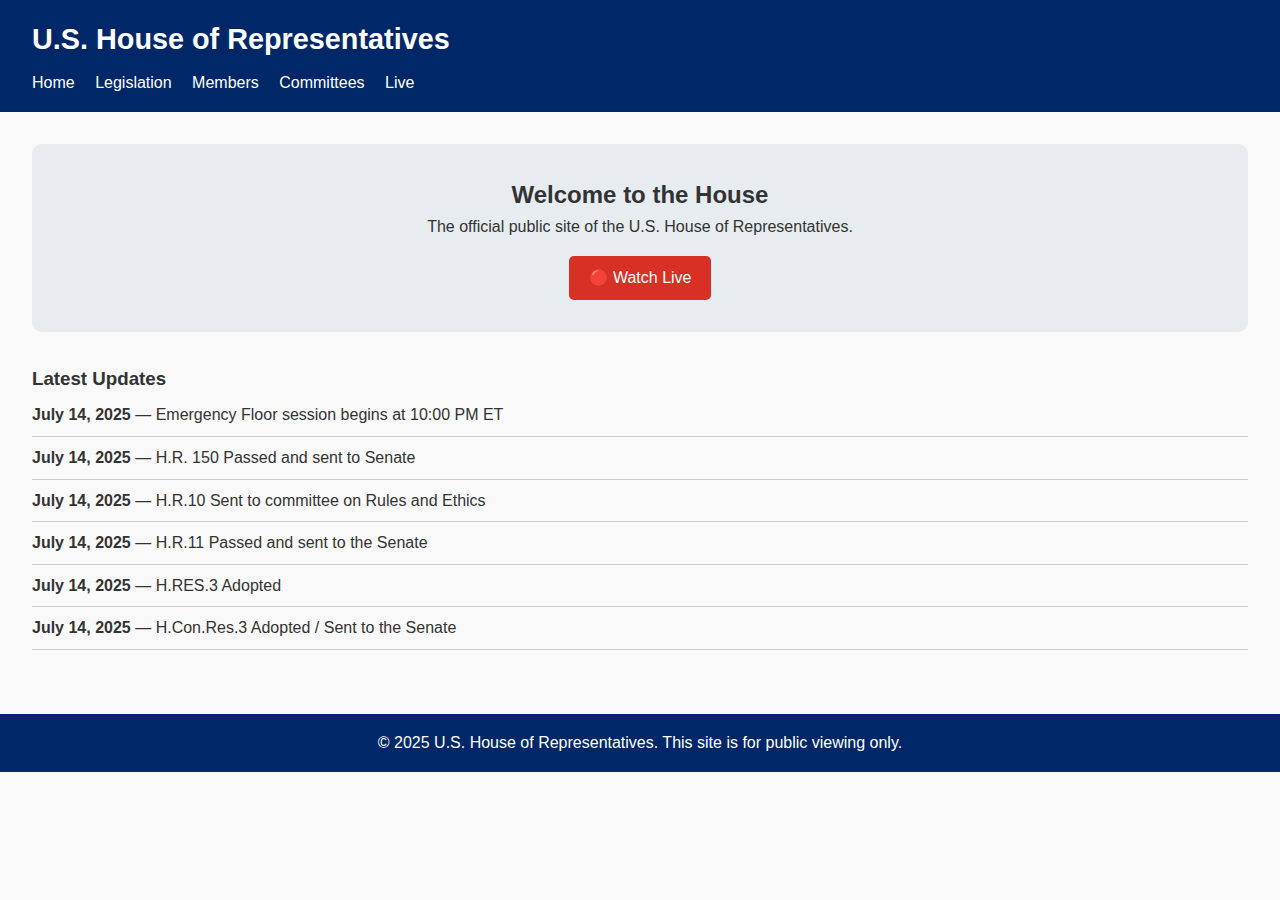
<file: index.html>
<!DOCTYPE html>
<html lang="en">
<head>
  <meta charset="UTF-8">
  <meta name="viewport" content="width=device-width, initial-scale=1">
  <title>United States House of Representatives</title>
  <link rel="stylesheet" href="style.css">
</head>
<body>
  <header>
    <h1>U.S. House of Representatives</h1>
    <nav>
      <a href="/">Home</a>
      <a href="#">Legislation</a>
      <a href="#">Members</a>
      <a href="#">Committees</a>
      <a href="live.html">Live</a>
    </nav>
  </header>

  <main>
    <section class="hero">
      <h2>Welcome to the House</h2>
      <p>The official public site of the U.S. House of Representatives.</p>
      <a href="live.html" class="live-button">🔴 Watch Live</a>
    </section>

    <section class="news">
      <h3>Latest Updates</h3>
      <ul>
        <li><strong>July 14, 2025</strong> — Emergency Floor session begins at 10:00 PM ET</li>
        <li><strong>July 14, 2025</strong> — H.R. 150 Passed and sent to Senate</li>
        <li><strong>July 14, 2025</strong> — H.R.10  Sent to committee on Rules and Ethics</li>
<li><strong>July 14, 2025</strong> — H.R.11 Passed and sent to the Senate</li>
<li><strong>July 14, 2025</strong> — H.RES.3 Adopted</li>
  <li><strong>July 14, 2025</strong> — H.Con.Res.3 Adopted / Sent to the Senate</li>
      </ul>
    </section>
  </main>

  <footer>
    <p>&copy; 2025 U.S. House of Representatives. This site is for public viewing only.</p>
  </footer>
</body>
</html>
</file>
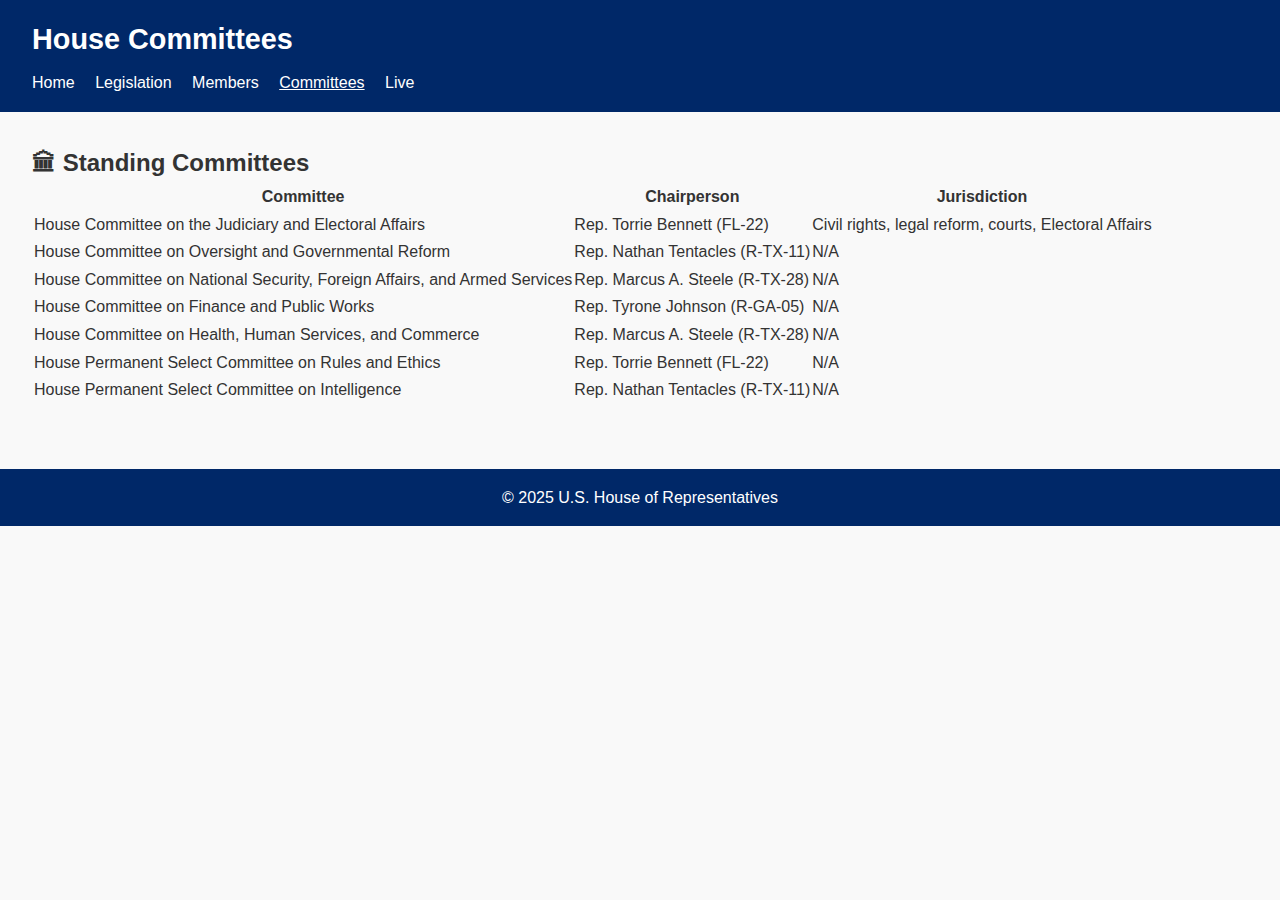
<file: committees.html>
<!DOCTYPE html>
<html lang="en">
<head>
  <meta charset="UTF-8" />
  <meta name="viewport" content="width=device-width, initial-scale=1.0"/>
  <title>Committees - U.S. House of Representatives</title>
  <link rel="stylesheet" href="style.css">
</head>
<body>
  <header>
    <h1>House Committees</h1>
    <nav>
      <a href="index.html">Home</a>
      <a href="legislation.html">Legislation</a>
      <a href="members.html">Members</a>
      <a href="committees.html" class="active">Committees</a>
      <a href="live.html">Live</a>
    </nav>
  </header>

  <main>
    <h2>🏛 Standing Committees</h2>
    <table>
      <thead>
        <tr>
          <th>Committee</th>
          <th>Chairperson</th>
          <th>Jurisdiction</th>
        </tr>
      </thead>
      <tbody>
        <tr>
          <td>House Committee on the Judiciary and Electoral Affairs</td>
          <td>Rep. Torrie Bennett (FL-22)</td>
          <td>Civil rights, legal reform, courts, Electoral Affairs</td>
        </tr>
        <tr>
          <td>House Committee on Oversight and Governmental Reform</td>
          <td>Rep. Nathan Tentacles (R-TX-11)</td>
          <td>N/A</td>
        </tr>
        <tr>
          <td>House Committee on National Security, Foreign Affairs, and Armed Services</td>
          <td>Rep. Marcus A. Steele (R-TX-28)</td>
          <td>N/A</td>
        </tr>
          <tr>
          <td>House Committee on Finance and Public Works</td>
          <td>Rep. Tyrone Johnson (R-GA-05)</td>
          <td>N/A</td>
        </tr>
          <tr>
          <td> House Committee on Health, Human Services, and Commerce</td>
          <td>Rep. Marcus A. Steele (R-TX-28)</td>
          <td>N/A</td>
        </tr>
          <tr>
          <td>House Permanent Select Committee on Rules and Ethics </td>
          <td>Rep. Torrie Bennett (FL-22)</td>
          <td>N/A</td>
        </tr>
          <tr>
          <td>House Permanent Select Committee on Intelligence </td>
          <td>Rep. Nathan Tentacles (R-TX-11)</td>
          <td>N/A</td>
      </tbody>
    </table>
  </main>

  <footer>
    <p>&copy; 2025 U.S. House of Representatives</p>
  </footer>
</body>
</html>
</file>
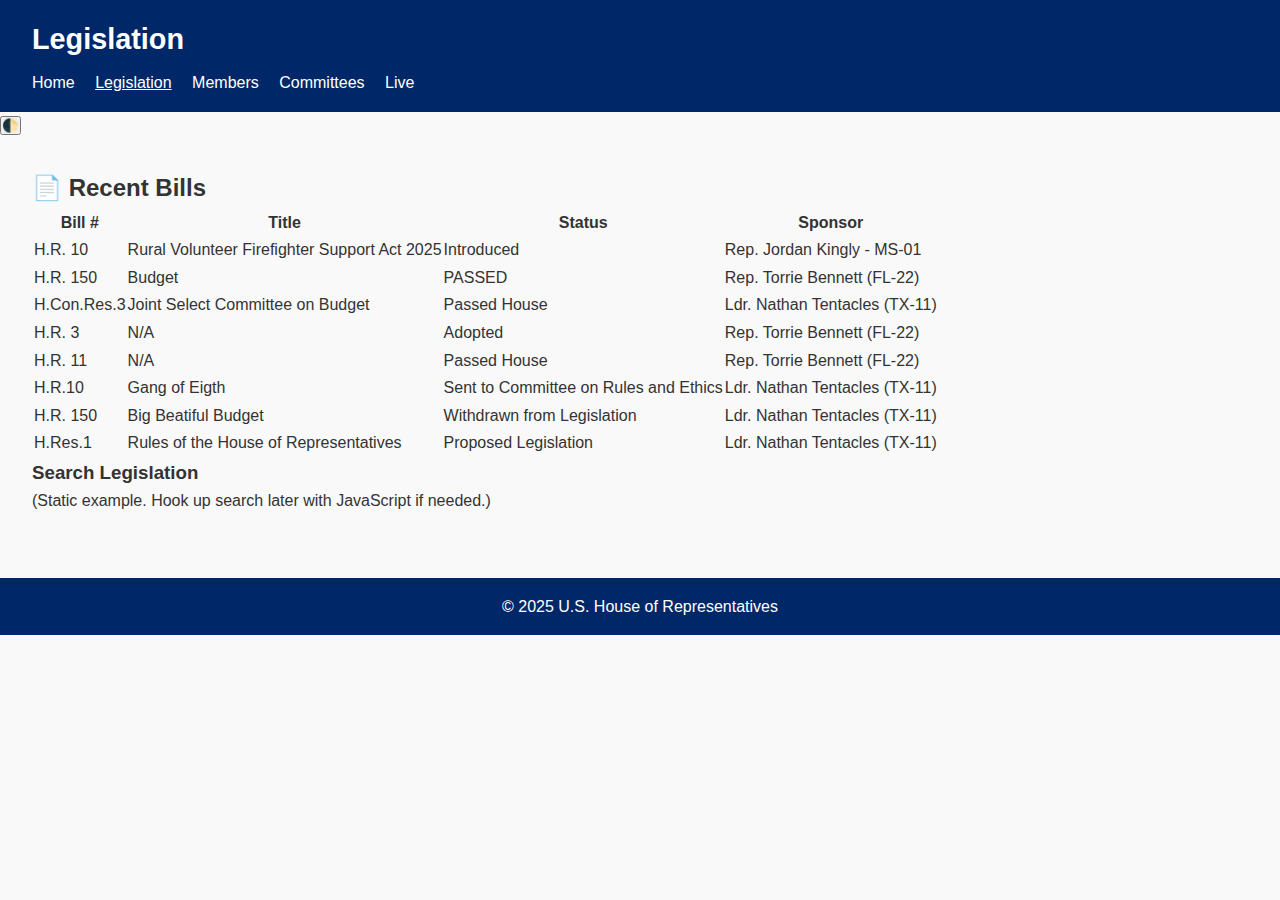
<file: legislation.html>
<!DOCTYPE html>
<html lang="en">
<head>
  <script>
  // Apply dark mode on load if previously selected
  if (localStorage.getItem('theme') === 'dark') {
    document.documentElement.classList.add('dark');
  }
</script>
  <meta charset="UTF-8" />
  <meta name="viewport" content="width=device-width, initial-scale=1.0"/>
  <title>Legislation - U.S. House of Representatives</title>
  <link rel="stylesheet" href="style.css">
</head>
<body>
  <header>
    <h1>Legislation</h1>
    <nav>
      <a href="index.html">Home</a>
      <a href="legislation.html" class="active">Legislation</a>
      <a href="members.html">Members</a>
      <a href="committees.html">Committees</a>
      <a href="live.html">Live</a>
    </nav>
  </header>
<button id="theme-toggle" onclick="toggleTheme()" title="Toggle Dark Mode">🌓</button>

  <main>
    <h2>📄 Recent Bills</h2>
    <table>
      <thead>
        <tr>
          <th>Bill #</th>
          <th>Title</th>
          <th>Status</th>
          <th>Sponsor</th>
        </tr>
      </thead>
      <tbody>
          <tr>
          <td>H.R. 10</td>
          <td>Rural Volunteer Firefighter Support Act 2025</td>
          <td>Introduced</td>
          <td>Rep. Jordan Kingly - MS-01</td>
        </tr>
        <tr>
          <td>H.R. 150</td>
          <td>Budget</td>
          <td>PASSED</td>
          <td>Rep. Torrie Bennett (FL-22)</td>
        </tr>
        <tr>
          <td>H.Con.Res.3</td>
          <td>Joint Select Committee on Budget</td>
          <td>Passed House</td>
          <td>Ldr. Nathan Tentacles (TX-11)</td>
        </tr>
        <tr>
          <td>H.R. 3</td>
          <td>N/A</td>
          <td>Adopted</td>
          <td>Rep. Torrie Bennett (FL-22)</td>
        </tr>
         <tr>
          <td>H.R. 11</td>
          <td>N/A</td>
          <td>Passed House</td>
          <td>Rep. Torrie Bennett (FL-22)</td>
        </tr>
         <tr>
          <td>H.R.10</td>
          <td>Gang of Eigth</td>
          <td>Sent to Committee on Rules and Ethics</td>
          <td>Ldr. Nathan Tentacles (TX-11)</td>
        </tr>
         <tr>
          <td>H.R. 150</td>
          <td>Big Beatiful Budget</td>
          <td>Withdrawn from Legislation</td>
          <td>Ldr. Nathan Tentacles (TX-11)</td>
        </tr>
         <tr>
          <td>H.Res.1</td>
          <td>Rules of the House of Representatives</td>
          <td>Proposed Legislation</td>
          <td>Ldr. Nathan Tentacles (TX-11)</td>
         </tr>
      </tbody>
    </table>

    <h3>Search Legislation</h3>
    <p>(Static example. Hook up search later with JavaScript if needed.)</p>
  </main>

  <footer>
    <p>&copy; 2025 U.S. House of Representatives</p>
  </footer>
  <script>
  function toggleTheme() {
    const html = document.documentElement;
    if (html.classList.contains('dark')) {
      html.classList.remove('dark');
      localStorage.setItem('theme', 'light');
    } else {
      html.classList.add('dark');
      localStorage.setItem('theme', 'dark');
    }
  }
</script>

</body>
</html>
</file>
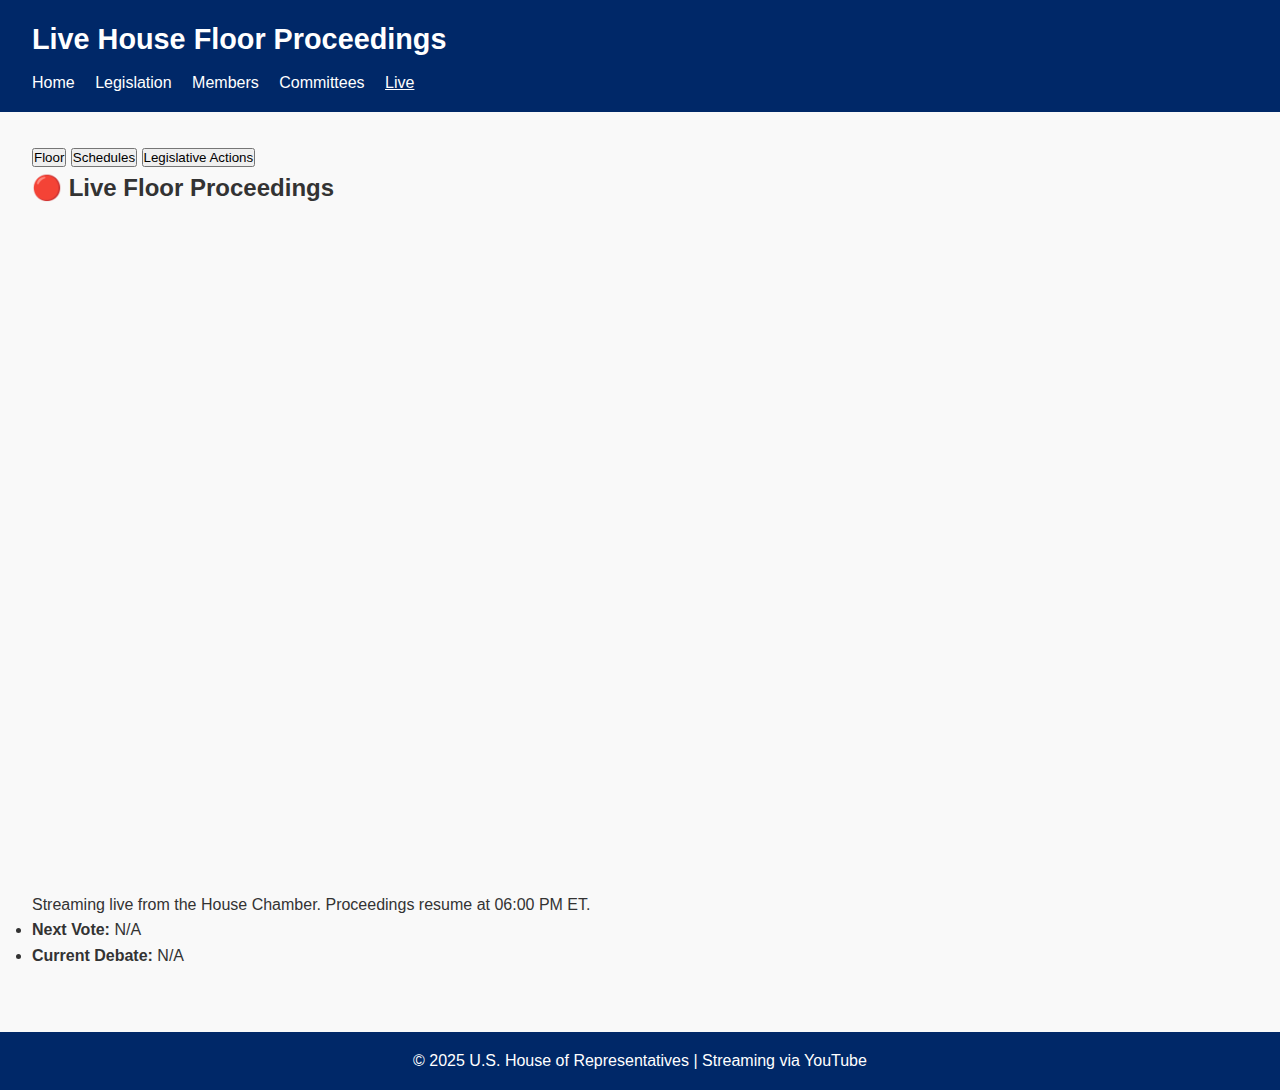
<file: live.html>
<!DOCTYPE html>
<html lang="en">
<head>
  <meta charset="UTF-8" />
  <meta name="viewport" content="width=device-width, initial-scale=1.0"/>
  <title>Live - U.S. House of Representatives</title>
  <link rel="stylesheet" href="style.css">
  <script>
    // Simple tab switching logic
    function showTab(tabId) {
      const tabs = document.querySelectorAll('.tab-content');
      tabs.forEach(tab => tab.style.display = 'none');
      document.getElementById(tabId).style.display = 'block';

      const buttons = document.querySelectorAll('.tab-button');
      buttons.forEach(btn => btn.classList.remove('active'));
      document.getElementById(tabId + '-btn').classList.add('active');
    }

    window.onload = () => showTab('floor');
  </script>
</head>
<body>
  <header>
    <h1>Live House Floor Proceedings</h1>
    <nav>
      <a href="index.html">Home</a>
      <a href="legislation.html">Legislation</a>
      <a href="members.html">Members</a>
      <a href="committees.html">Committees</a>
      <a href="live.html" class="active">Live</a>
    </nav>
  </header>

  <main>
    <div class="tabs">
      <button class="tab-button" id="floor-btn" onclick="showTab('floor')">Floor</button>
      <button class="tab-button" id="schedule-btn" onclick="showTab('schedule')">Schedules</button>
      <button class="tab-button" id="actions-btn" onclick="showTab('actions')">Legislative Actions</button>
    </div>

    <!-- Floor Tab -->
    <div id="floor" class="tab-content">
      <h2>🔴 Live Floor Proceedings</h2>
      <div class="video-wrapper">
        <iframe 
          src=""
          frameborder="0"
          allow="autoplay; encrypted-media"
          allowfullscreen
        ></iframe>
      </div>
      <p>Streaming live from the House Chamber. Proceedings resume at 06:00 PM ET.</p>
      <ul>
        <li><strong>Next Vote:</strong> N/A</li>
        <li><strong>Current Debate:</strong> N/A</li>
      </ul>
    </div>

    <!-- Schedules Tab -->
    <div id="schedule" class="tab-content" style="display:none;">
      <h2>📅 Daily Floor Schedule</h2>
      <p><strong>Date:</strong> July 17, 2025</p>
      <ul>
        <li>06:30 PM — Morning Hour</li>
        <li>07:00 PM — Legislative Business Begins</li>
        <li>07:30 PM — First Votes Expected</li>
        <li>08:00 PM — Adjournment</li>
      </ul>
      <h3>🗓 Upcoming Legislative Calendar</h3>
      <ul>
        <li>July 17 — House Session</li>
        <li>July 18 — No Legislative Business</li>
        <li>July 19 — No Legislative Business</li>
      </ul>
    </div>

    <!-- Legislative Actions Tab -->
    <div id="actions" class="tab-content" style="display:none;">
      <h2>📜 Legislative Actions</h2>
      <table>
        <thead>
          <tr>
            <th>Bill</th>
            <th>Title</th>
            <th>Status</th>
            <th>Last Action</th>
          </tr>
        </thead>
        <tbody>
          <tr>
            <td>H.R.13</td>
            <td>Impeachment of Mike Johnson</td>
            <td>Proposed</td>
            <td>July 17 - Proposed</td>
          </tr>
          <tr>
            <td>H.R.12</td>
            <td>Writt of Appointment</td>
            <td>Proposed</td>
            <td>July 16 - Proposed</td>
          </tr>
          <tr>
            <td>H.R.11</td>
            <td>Writt of Appointment</td>
            <td>Proposed</td>
            <td>July 16 - Proposed</td>
          </tr>
          <tr>
            <td>H.R.10</td>
            <td>Rural Volunteer Firefighter Support Act 2025</td>
            <td>Sent to Committee</td>
            <td>July 15 - Sent to Committee</td>
          </tr>
           <tr>
            <td>H.R.1</td>
            <td>House Rules</td>
            <td>Passed</td>
            <td>July 15 - Adopted U/C</td>
          </tr>
          
        </tbody>
      </table>
    </div>
  </main>

  <footer>
    <p>&copy; 2025 U.S. House of Representatives | Streaming via YouTube</p>
  </footer>
</body>
</html>
</file>
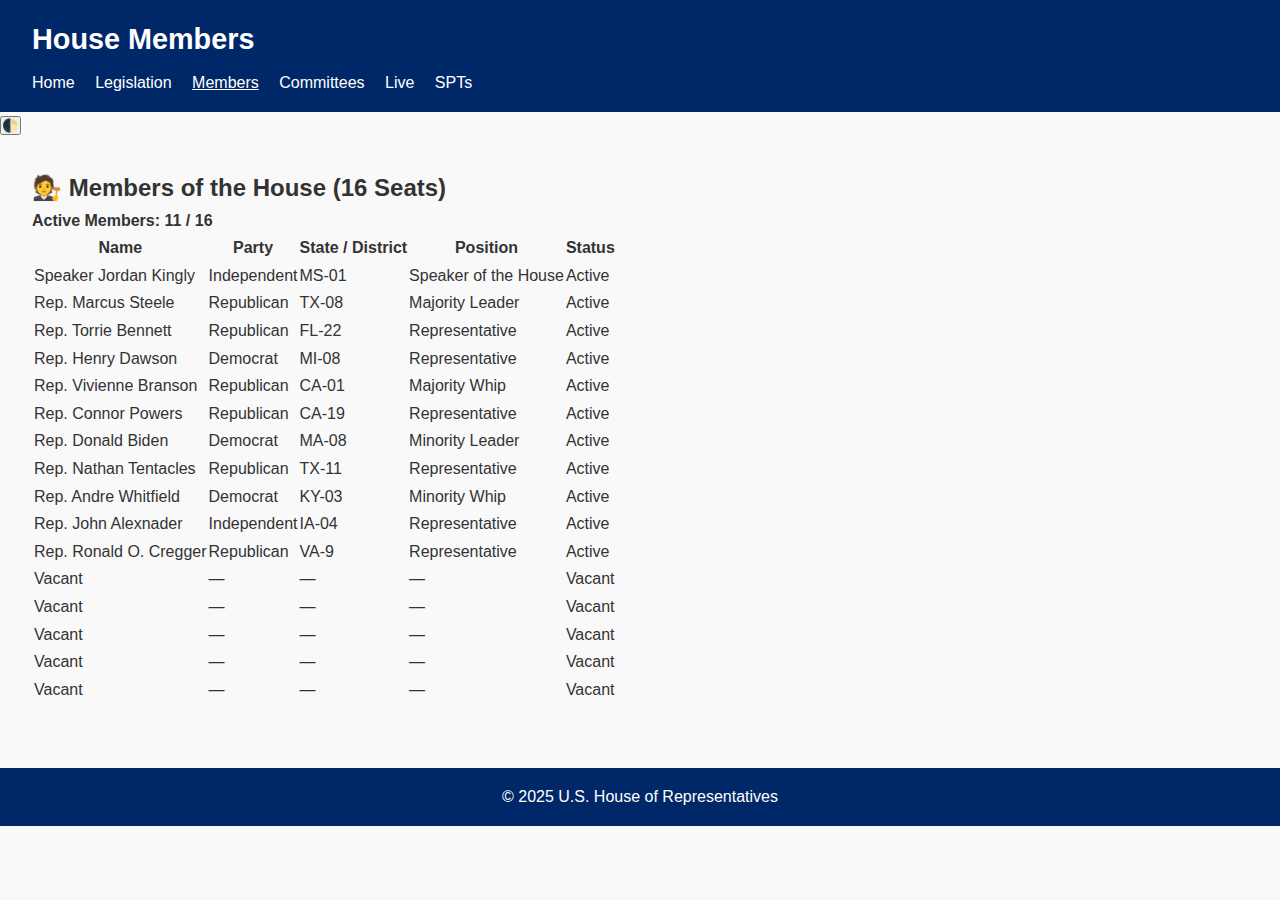
<file: members.html>
<!DOCTYPE html>
<html lang="en">
<head>
  <meta charset="UTF-8" />
  <meta name="viewport" content="width=device-width, initial-scale=1.0"/>
  <title>Members - U.S. House of Representatives</title>
  <link rel="stylesheet" href="style.css">
  <script>
    if (localStorage.getItem('theme') === 'dark') {
      document.documentElement.classList.add('dark');
    }
  </script>
</head>
<body>
  <header>
    <h1>House Members</h1>
    <nav>
      <a href="index.html">Home</a>
      <a href="legislation.html">Legislation</a>
      <a href="members.html" class="active">Members</a>
      <a href="committees.html">Committees</a>
      <a href="live.html">Live</a>
      <a href="spt.html">SPTs</a>
    </nav>
  </header>

  <button id="theme-toggle" onclick="toggleTheme()" title="Toggle Dark Mode">🌓</button>

  <main>
    <h2>🧑‍⚖️ Members of the House (16 Seats)</h2>
    <p><strong>Active Members: 11 / 16</strong></p>

    <table>
      <thead>
        <tr>
          <th>Name</th>
          <th>Party</th>
          <th>State / District</th>
          <th>Position</th>
          <th>Status</th>
        </tr>
      </thead>
      <tbody>
        <!-- Active Members -->
        <tr>
          <td>Speaker Jordan Kingly</td>
          <td>Independent</td>
          <td>MS-01</td>
          <td>Speaker of the House</td>
          <td>Active</td>
        </tr>
        <tr>
          <td>Rep. Marcus Steele</td>
          <td>Republican</td>
          <td>TX-08</td>
          <td>Majority Leader</td>
          <td>Active</td>
        </tr>
        <tr>
          <td>Rep. Torrie Bennett</td>
          <td>Republican</td>
          <td>FL-22</td>
          <td>Representative</td>
          <td>Active</td>
        </tr>
        <tr>
          <td>Rep. Henry Dawson</td>
          <td>Democrat</td>
          <td>MI-08</td>
          <td>Representative</td>
          <td>Active</td>
        </tr>
        <tr>
          <td>Rep. Vivienne Branson</td>
          <td>Republican</td>
          <td>CA-01</td>
          <td>Majority Whip</td>
          <td>Active</td>
        </tr>
        <tr>
          <td>Rep. Connor Powers</td>
          <td>Republican</td>
          <td>CA-19</td>
          <td>Representative</td>
          <td>Active</td>
        </tr>
        <tr>
          <td>Rep. Donald Biden</td>
          <td>Democrat</td>
          <td>MA-08</td>
          <td>Minority Leader</td>
          <td>Active</td>
        </tr>
        <tr>
          <td>Rep. Nathan Tentacles</td>
          <td>Republican</td>
          <td>TX-11</td>
          <td>Representative</td>
          <td>Active</td>
        </tr>
        <tr>
          <td>Rep. Andre Whitfield</td>
          <td>Democrat</td>
          <td>KY-03</td>
          <td>Minority Whip</td>
          <td>Active</td>
        </tr>

        
        <tr>
          <td>Rep. John Alexnader</td>
          <td>Independent</td>
          <td>IA-04</td>
          <td>Representative</td>
          <td>Active</td>
        </tr>
       
        <tr>
          <td>Rep. Ronald O. Cregger</td>
          <td>Republican</td>
          <td>VA-9</td>
          <td>Representative</td>
          <td>Active</td>
        </tr>
         <!-- Inactive Seats (No District Info) -->
        <tr>
          <td>Vacant</td>
          <td>—</td>
          <td>—</td>
          <td>—</td>
          <td>Vacant</td>
        </tr>
        <tr>
          <td>Vacant</td>
          <td>—</td>
          <td>—</td>
          <td>—</td>
          <td>Vacant</td>
        </tr>
        <tr>
          <td>Vacant</td>
          <td>—</td>
          <td>—</td>
          <td>—</td>
          <td>Vacant</td>
        </tr>
        <tr>
          <td>Vacant</td>
          <td>—</td>
          <td>—</td>
          <td>—</td>
          <td>Vacant</td>
        </tr>
        <tr>
          <td>Vacant</td>
          <td>—</td>
          <td>—</td>
          <td>—</td>
          <td>Vacant</td>
        </tr>
      </tbody>
    </table>
  </main>

  <footer>
    <p>&copy; 2025 U.S. House of Representatives</p>
  </footer>

  <script>
    function toggleTheme() {
      const html = document.documentElement;
      if (html.classList.contains('dark')) {
        html.classList.remove('dark');
        localStorage.setItem('theme', 'light');
      } else {
        html.classList.add('dark');
        localStorage.setItem('theme', 'dark');
      }
    }
  </script>
</body>
</html>
</file>
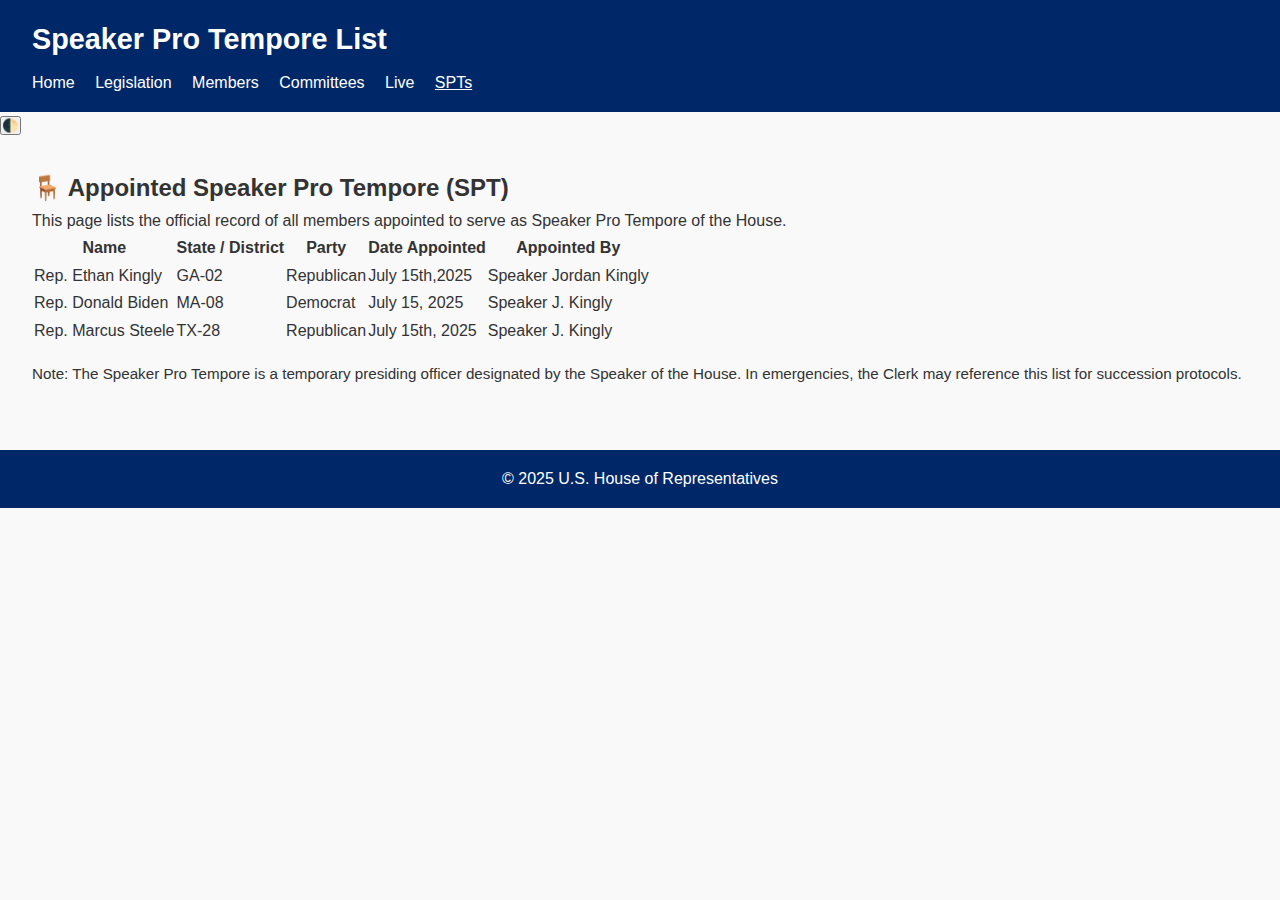
<file: spt.html>
<!DOCTYPE html>
<html lang="en">
<head>
  <meta charset="UTF-8" />
  <meta name="viewport" content="width=device-width, initial-scale=1.0"/>
  <title>Speaker Pro Tempore - U.S. House of Representatives</title>
  <link rel="stylesheet" href="style.css">
  <script>
    if (localStorage.getItem('theme') === 'dark') {
      document.documentElement.classList.add('dark');
    }
  </script>
</head>
<body>
  <header>
    <h1>Speaker Pro Tempore List</h1>
    <nav>
      <a href="index.html">Home</a>
      <a href="legislation.html">Legislation</a>
      <a href="members.html">Members</a>
      <a href="committees.html">Committees</a>
      <a href="live.html">Live</a>
      <a href="spt.html" class="active">SPTs</a>
    </nav>
  </header>

  <button id="theme-toggle" onclick="toggleTheme()" title="Toggle Dark Mode">🌓</button>

  <main>
    <h2>🪑 Appointed Speaker Pro Tempore (SPT)</h2>
    <p>This page lists the official record of all members appointed to serve as Speaker Pro Tempore of the House.</p>

    <table>
      <thead>
        <tr>
          <th>Name</th>
          <th>State / District</th>
          <th>Party</th>
          <th>Date Appointed</th>
          <th>Appointed By</th>
        </tr>
      </thead>
      <tbody>
        <tr>
          <td>Rep. Ethan Kingly</td>
          <td>GA-02</td>
          <td>Republican</td>
          <td>July 15th,2025</td>
          <td>Speaker Jordan Kingly</td>
        </tr>
        <tr>
          <td>Rep. Donald Biden</td>
          <td>MA-08</td>
          <td>Democrat</td>
          <td>July 15, 2025</td>
          <td>Speaker J. Kingly</td>
        </tr>
        <tr>
          <td>Rep. Marcus Steele</td>
          <td>TX-28</td>
          <td>Republican</td>
          <td>July 15th, 2025</td>
          <td>Speaker J. Kingly</td>
        </tr>
      </tbody>
    </table>

    <p style="margin-top:1rem; font-size: 0.95rem;">
      Note: The Speaker Pro Tempore is a temporary presiding officer designated by the Speaker of the House. In emergencies, the Clerk may reference this list for succession protocols.
    </p>
  </main>

  <footer>
    <p>&copy; 2025 U.S. House of Representatives</p>
  </footer>

  <script>
    function toggleTheme() {
      const html = document.documentElement;
      if (html.classList.contains('dark')) {
        html.classList.remove('dark');
        localStorage.setItem('theme', 'light');
      } else {
        html.classList.add('dark');
        localStorage.setItem('theme', 'dark');
      }
    }
  </script>
</body>
</html>
</file>
<file: style.css>
* {
  box-sizing: border-box;
  margin: 0;
  padding: 0;
}
body {
  font-family: 'Segoe UI', sans-serif;
  background: #f9f9f9;
  color: #333;
  line-height: 1.6;
}
header {
  background: #002868;
  color: white;
  padding: 1rem 2rem;
}
header h1 {
  font-size: 1.8rem;
}
nav {
  margin-top: 0.5rem;
}
nav a {
  color: white;
  margin-right: 1rem;
  text-decoration: none;
}
nav a.active, nav a:hover {
  text-decoration: underline;
}
main {
  padding: 2rem;
}
.hero {
  background: #e6ecf0;
  padding: 2rem;
  border-radius: 10px;
  text-align: center;
}
.live-button {
  display: inline-block;
  margin-top: 1rem;
  padding: 0.6rem 1.2rem;
  background: #d93025;
  color: white;
  border: none;
  border-radius: 5px;
  text-decoration: none;
}
.news {
  margin-top: 2rem;
}
.news ul {
  list-style: none;
  padding-left: 0;
}
.news li {
  padding: 0.5rem 0;
  border-bottom: 1px solid #ccc;
}
footer {
  background: #002868;
  color: white;
  text-align: center;
  padding: 1rem;
  margin-top: 2rem;
}
.video-wrapper {
  position: relative;
  padding-bottom: 56.25%;
  height: 0;
  overflow: hidden;
}
.video-wrapper iframe {
  position: absolute;
  top: 0; left: 0;
  width: 100%;
  height: 100%;
  border: none;
}
</file>
